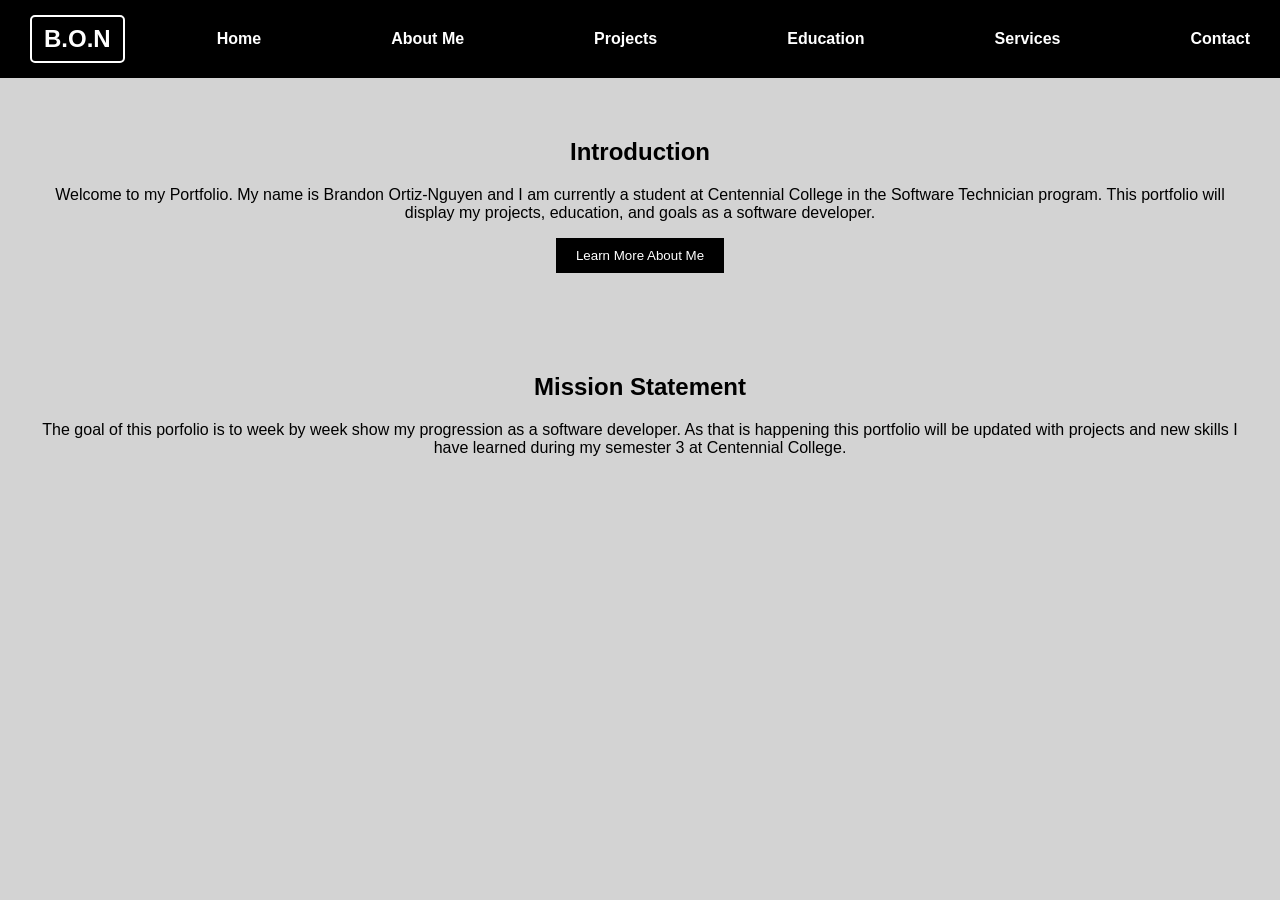
<file: index.html>
<!DOCTYPE html>
<html lang="en">
<head>
    <meta charset="utf-8" />
    <meta name="viewport" content="width=device-width, initial-scale=1" />
    <title>Home | Brandon's Portfolio</title>
    <link rel="stylesheet" href="css/style.css" />
   
</head>
<body>
    <nav>

        <!--Logo-->
        <div class="logo">B.O.N</div>
        <ul>
            <li><a href="index.html">Home</a></li>
            <li><a href="aboutme.html">About Me</a></li>
            <li><a href="projectpage.html">Projects</a></li>
            <li><a href="education.html">Education</a></li>
            <li><a href="services.html">Services</a></li>
            <li><a href="contact.html">Contact</a></li>
        </ul>
    </nav>

    <section>
        <h1>Introduction</h1>

        <p>
            Welcome to my Portfolio. My name is Brandon Ortiz-Nguyen and I am currently
            a student at Centennial College in the Software Technician program.
            This portfolio will display my projects, education, and goals as
            a software developer. 
        </p>

        <a href="aboutme.html">
            <button>Learn More About Me</button>
        </a>
    </section>
    
    <section>

        <!--Mission Statement-->
        <h1>Mission Statement</h1>

        <p>
            The goal of this porfolio is to week by week show my progression
            as a software developer. As that is happening this portfolio will be updated with projects
            and new skills I have learned during my semester 3 at Centennial College.
        </p>
    </section>

    <script src="js/script.js"></script>

      
    
</body>
</html>
</file>
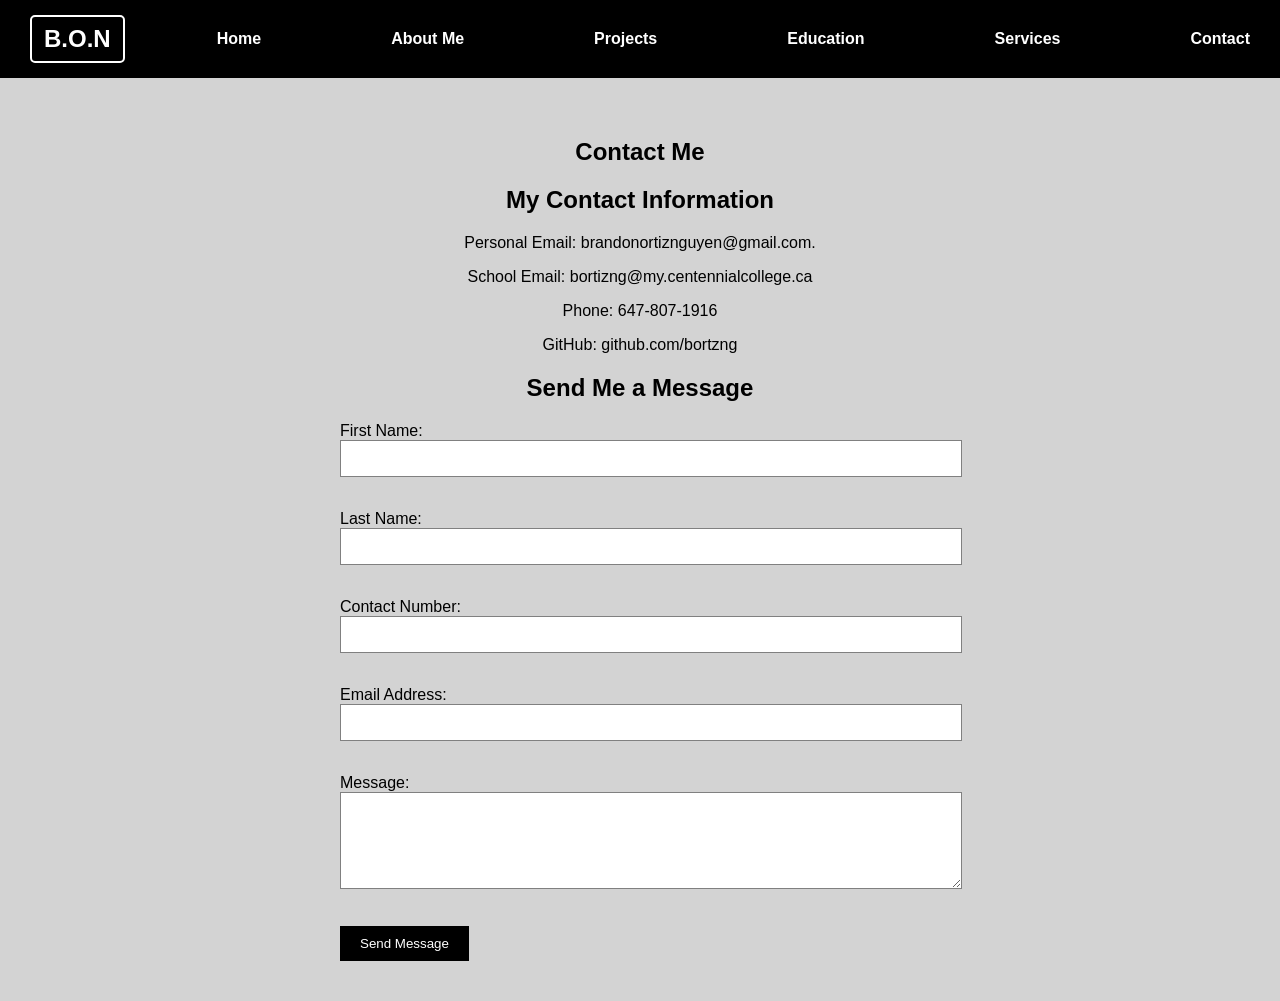
<file: contact.html>
<!DOCTYPE html>
<html>
<head>
    <title>Contact Me | Portfolio</title>
    <link rel="stylesheet" href="css/style.css">
</head>
<body>

   
    <nav>
        <div class="logo">B.O.N</div>

        <ul>
            <li><a href="index.html">Home</a></li>
            <li><a href="aboutme.html">About Me</a></li>
            <li><a href="projectpage.html">Projects</a></li>
            <li><a href="education.html">Education</a></li>
            <li><a href="services.html">Services</a></li>
            <li><a href="contact.html">Contact</a></li>
        </ul>
    </nav>

    <section>
        <!--Contact Info-->
        <h1>Contact Me</h1>

        <div class="contact-info">
            <h2>My Contact Information</h2>

            <p>Personal Email: brandonortiznguyen@gmail.com.</p>
            <p>School Email: bortizng@my.centennialcollege.ca</p>
            <p>Phone: 647-807-1916</p>
            <p>GitHub: github.com/bortzng</p>
        </div>

        <h2>Send Me a Message</h2>

         <!--Contact Form-->
        <form id="contactForm">

            <label for="fname">First Name:</label><br>
            <input type="text" id="fname" required><br><br>

            <label for="lname">Last Name:</label><br>
            <input type="text" id="lname" required><br><br>

            <label for="phone">Contact Number:</label><br>
            <input type="tel" id="phone" required><br><br>

            <label for="email">Email Address:</label><br>
            <input type="email" id="email" required><br><br>

            <label for="message">Message:</label><br>
            <textarea id="message" rows="5" cols="40" required></textarea><br><br>

            <button type="submit">Send Message</button>

        </form>
    </section>

    <script src="js/script.js"></script>

</body>
</html>
</file>
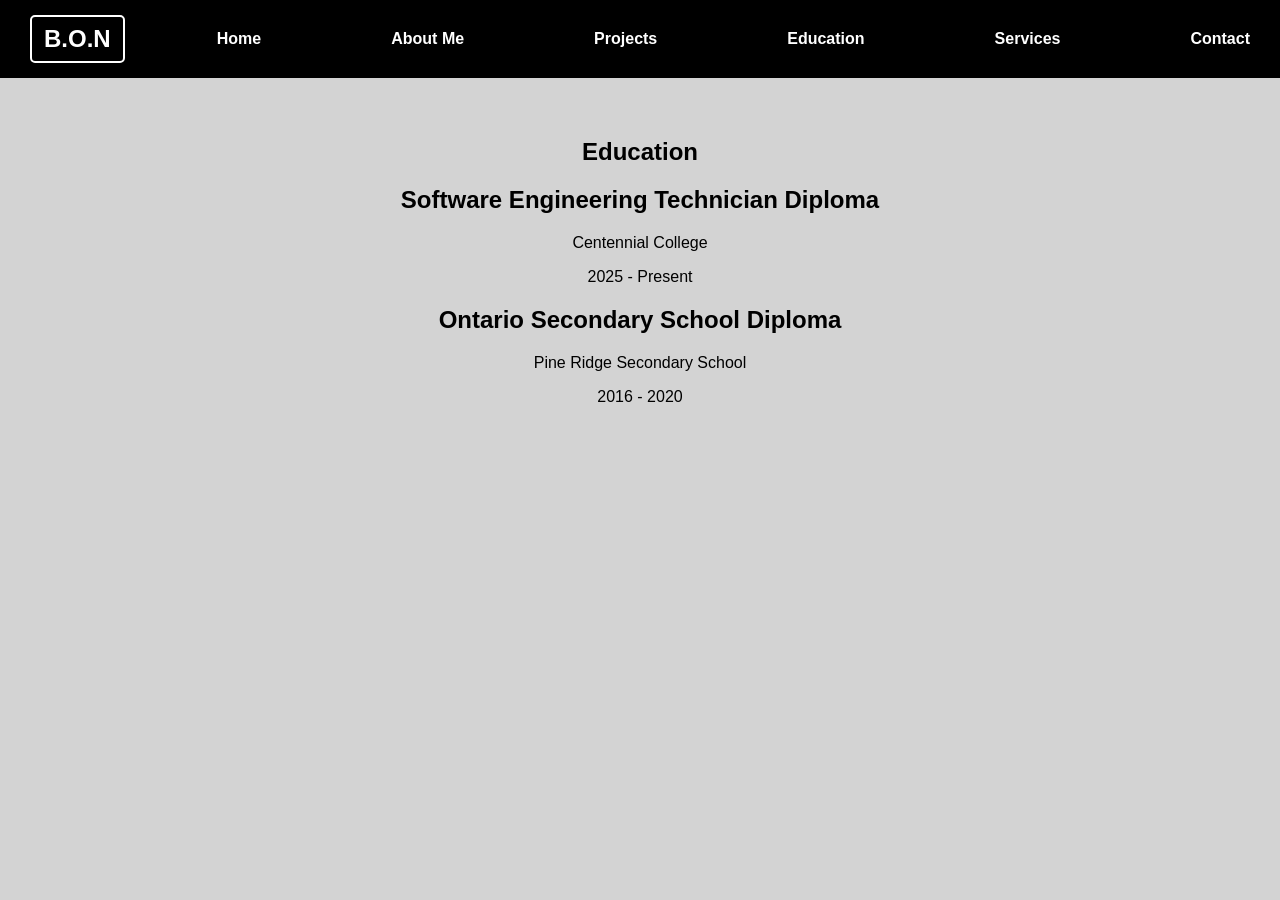
<file: education.html>
<!DOCTYPE html>
<html>
<head>
    <title>Education | Portfolio</title>
    <link rel="stylesheet" href="css/style.css">
</head>
<body>

  
    <nav>
        <div class="logo">B.O.N</div>

        <ul>
            <li><a href="index.html">Home</a></li>
            <li><a href="aboutme.html">About Me</a></li>
            <li><a href="projectpage.html">Projects</a></li>
            <li><a href="education.html">Education</a></li>
            <li><a href="services.html">Services</a></li>
            <li><a href="contact.html">Contact</a></li>
        </ul>
    </nav>

  
    <section>
        <h1>Education</h1>

        <!--Education Section-->

        <div class="education-item">
            <h2>Software Engineering Technician Diploma</h2>
            <p>Centennial College</p>
            <p>2025 - Present</p>
        </div>

        <div class="education-item">
            <h2>Ontario Secondary School Diploma</h2>
            <p>Pine Ridge Secondary School</p>
            <p>2016 - 2020</p>
        </div>

    </section>

</body>
</html>
</file>
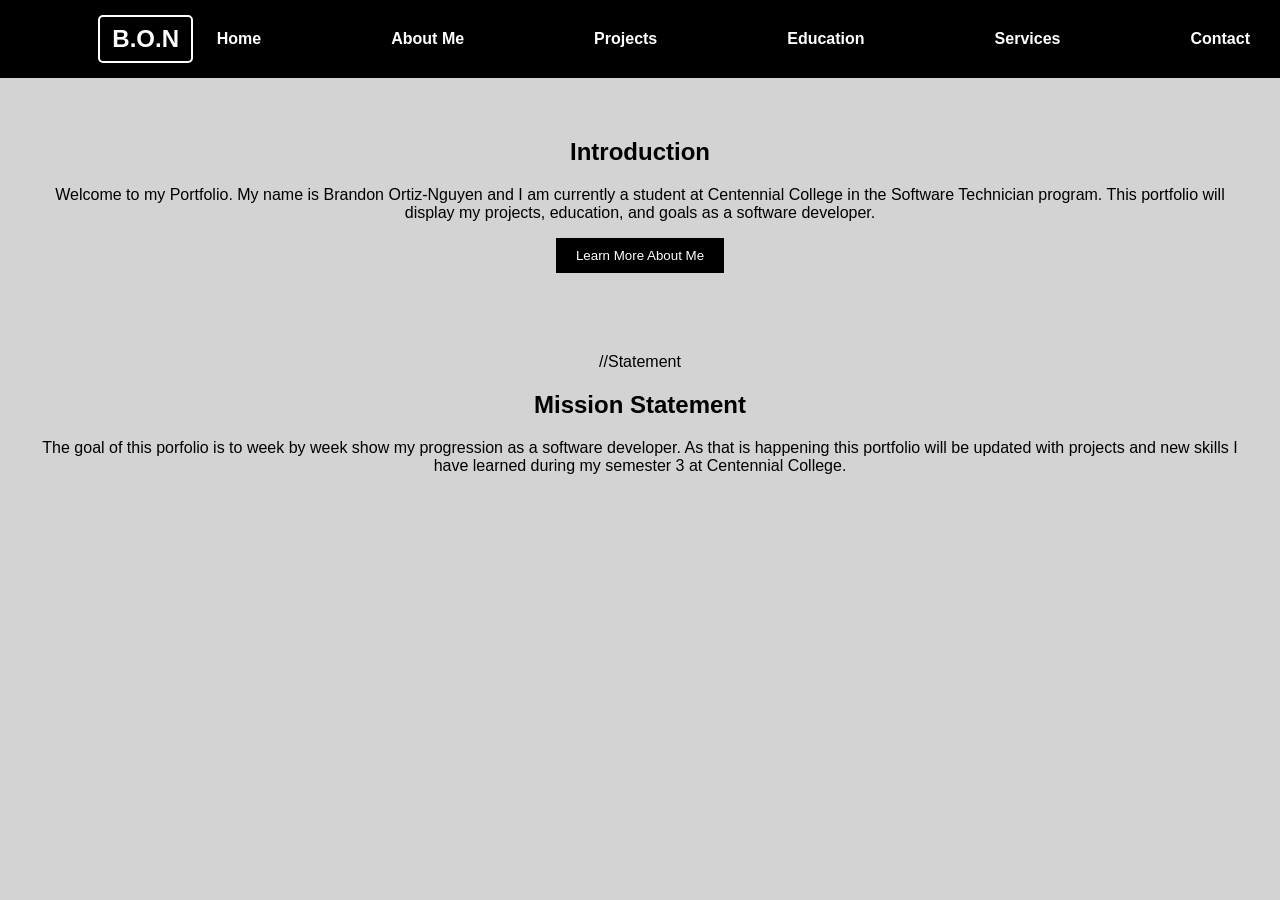
<file: homepage.html>
<!DOCTYPE html>
<html lang="en">
<head>
    <meta charset="utf-8" />
    <meta name="viewport" content="width=device-width, initial-scale=1" />
    <title>Home | Brandon's Portfolio</title>
    <link rel="stylesheet" href="css/style.css" />
   
</head>
<body>
    <nav>

        //Logo
        <div class="logo">B.O.N</div>
        <ul>
            <li><a href="homepage.html">Home</a></li>
            <li><a href="aboutme.html">About Me</a></li>
            <li><a href="projectpage.html">Projects</a></li>
            <li><a href="education.html">Education</a></li>
            <li><a href="services.html">Services</a></li>
            <li><a href="contact.html">Contact</a></li>
        </ul>
    </nav>

    <section>
        <h1>Introduction</h1>

        <p>
            Welcome to my Portfolio. My name is Brandon Ortiz-Nguyen and I am currently
            a student at Centennial College in the Software Technician program.
            This portfolio will display my projects, education, and goals as
            a software developer. 
        </p>

        <a href="aboutme.html">
            <button>Learn More About Me</button>
        </a>
    </section>
    
    <section>

        //Statement
        <h1>Mission Statement</h1>

        <p>
            The goal of this porfolio is to week by week show my progression
            as a software developer. As that is happening this portfolio will be updated with projects
            and new skills I have learned during my semester 3 at Centennial College.
        </p>
    </section>

    <script src="js/script.js"></script>

      
    
</body>
</html>
</file>
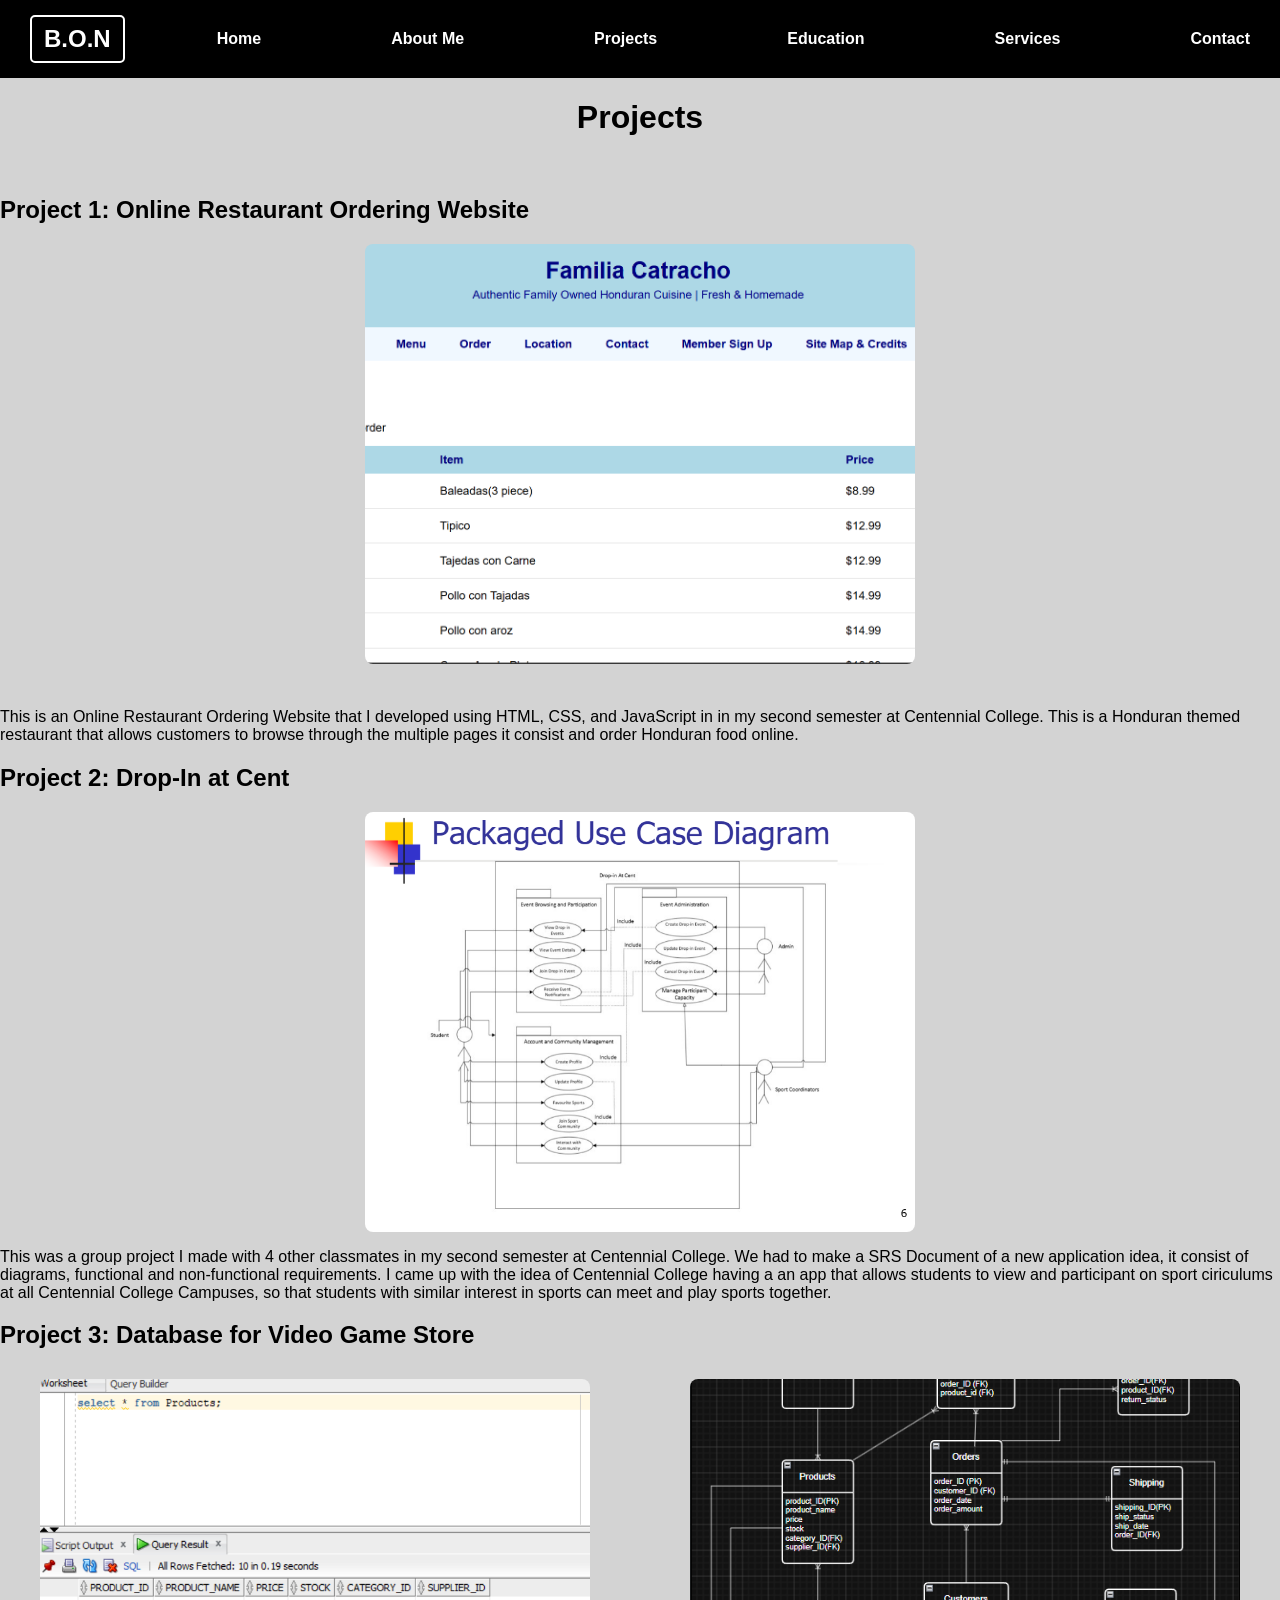
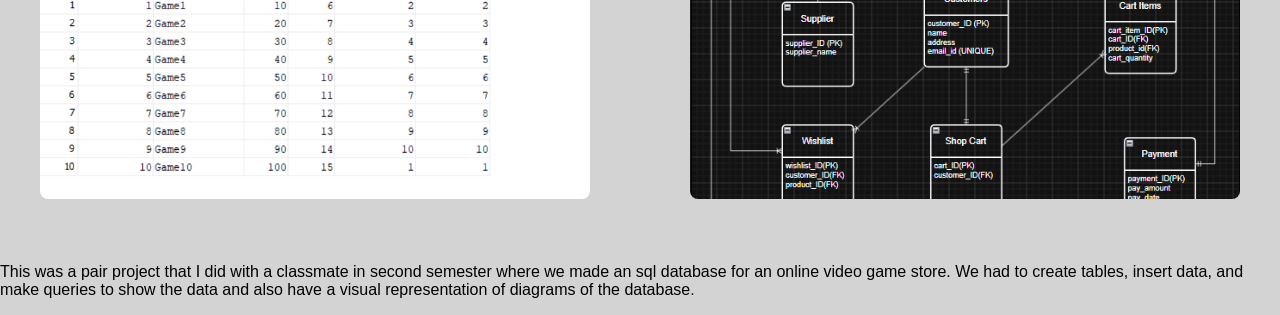
<file: projectpage.html>
<!DOCTYPE html>
<html>
<head>
    <title>Projects | Brandon's Portfolio</title>
    <link rel="stylesheet" href="css/style.css">
</head>

<body>

    <nav>
        <div class="logo">B.O.N</div>
        <ul>
            <li><a href="index.html">Home</a></li>
            <li><a href="aboutme.html">About Me</a></li>
            <li><a href="projectpage.html">Projects</a></li>
            <li><a href="education.html">Education</a></li>
            <li><a href="services.html">Services</a></li>
            <li><a href="contact.html">Contact</a></li>
        </ul>
    </nav>

    <h1>Projects</h1>

   <br>

   <!--Projects that I decided to put in my portfolio-->

    <div class="project-item">
        <h2>Project 1: Online Restaurant Ordering Website</h2>
        <img class="project-img" src="images/Honduran.png" alt="Honduras">
         <br>
         

        <p>
            This is an Online Restaurant Ordering Website that I developed using HTML, CSS, and JavaScript in
            in my second semester at Centennial College. This is a Honduran themed restaurant that allows customers
            to browse through the multiple pages it consist and order Honduran food online.
             
        </p>
    </div>

    <div class="project-item">
        <h2>Project 2: Drop-In at Cent</h2>
        <img class="project-img" src="images/Dropin.png" alt="Drop-in at Cent">


        <p>
            This was a group project I made with 4 other classmates in my second semester at Centennial
            College. We had to make a SRS Document of a new application idea, it consist of diagrams,
            functional and non-functional requirements. I came up with the idea of Centennial College
            having a an app that allows students to view and participant on sport ciriculums
            at all Centennial College Campuses, so that students with similar interest in sports can meet 
            and play sports together.
        </p>
    </div>

    <div class="project-item">
        <h2>Project 3: Database for Video Game Store</h2>
       
    <div class="project-images">
        <img class="project-img" src="images/Database.png" alt="Database">
        <img class="project-img" src="images/Diagram.png" alt="Diagram">
    </div>

         <br>
         <p>
           This was a pair project that I did with a classmate in second semester where we made an sql
           database for an online video game store. We had to create tables, insert data, and make 
           queries to show the data and also have a visual representation of diagrams of the database.
        </p>
    </div>

    

</body>
</html>
</file>
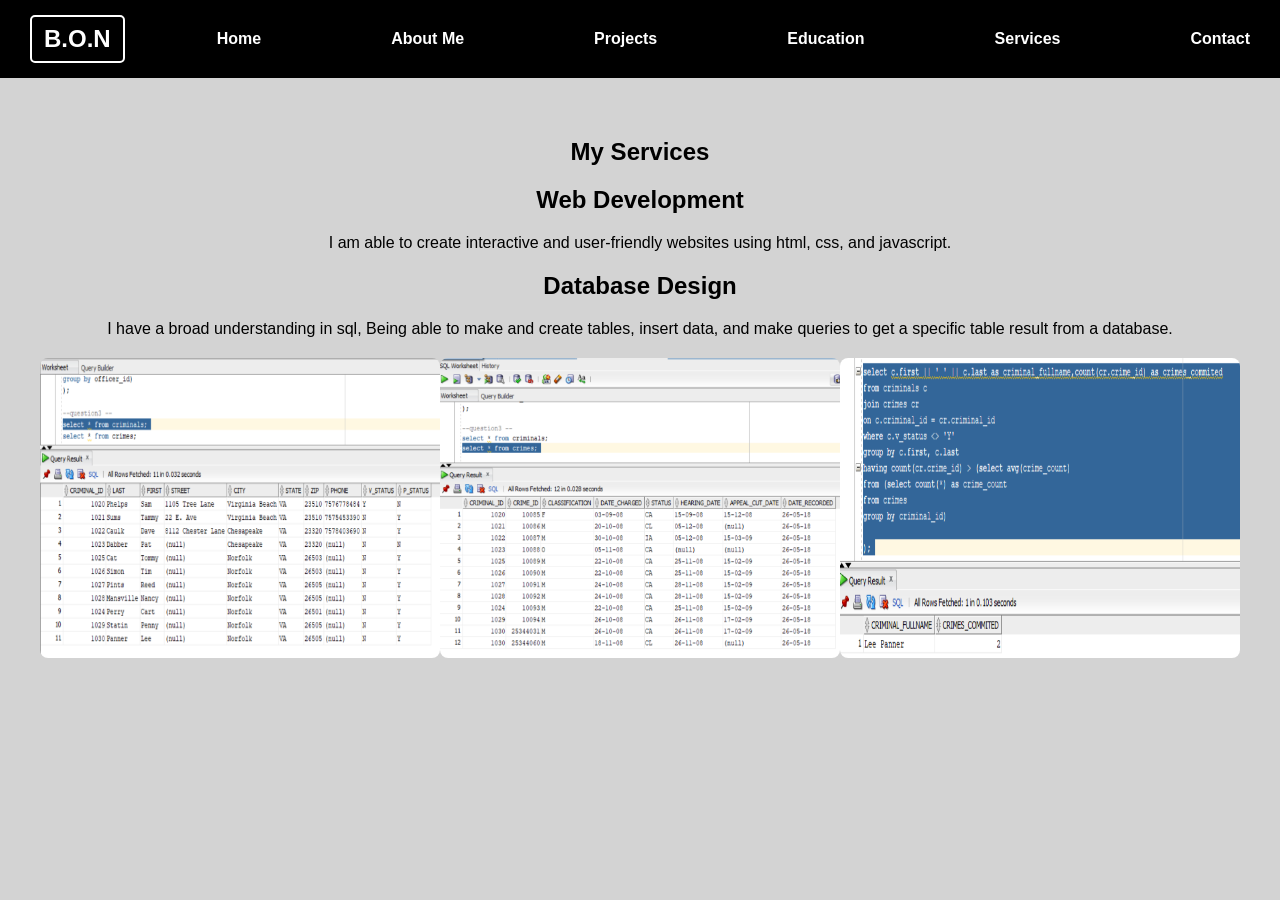
<file: services.html>
<!DOCTYPE html>
<html>
<head>
    <title>Services | Portfolio</title>
    <link rel="stylesheet" href="css/style.css">
</head>
<body>

  
    <nav>
        <div class="logo">B.O.N</div>

        <ul>
            <li><a href="index.html">Home</a></li>
            <li><a href="aboutme.html">About Me</a></li>
            <li><a href="projectpage.html">Projects</a></li>
            <li><a href="education.html">Education</a></li>
            <li><a href="services.html">Services</a></li>
            <li><a href="contact.html">Contact</a></li>
        </ul>
    </nav>

   
    <section>

        <!--Services I included in my portfolio-->
        <h1>My Services</h1>

        <div class="service">

            <h2>Web Development</h2>
            <p>I am able to create interactive and user-friendly websites using
                html, css, and javascript.
            </p>
        </div>


        <div class="service">
            

            <h2>Database Design</h2>
            <p>I have a broad understanding in sql, Being able to make and create tables,
                insert data, and make queries to get a specific table result from a database.
            </p>

            
        </div>

        <div class = "image-row">
            <!--Images of my services-->
            <img src="images/Database2.png" alt="Database Design">
            <img src="images/Database3.png" alt="Database Design">
            <img src="images/Database4.png" alt="Database Design">
        </div>

    </section>

</body>
</html>
</file>
<file: css/style.css>
body {
    font-family: Arial, sans-serif;
    margin: 0;
    padding: 0;
    background-color: lightgray;
    color: black;
}

h1 {
    text-align: center;
}


nav {
    background-color: black;
    display: flex;
    justify-content: space-between;
    align-items: center;
    padding: 15px 30px;
}

.logo {
    color: white;
    font-size: 24px;
    font-weight: bold;
    border: 2px solid white;
    padding: 8px 12px;
    border-radius: 5px;
}

img {
    max-width: 100%;
    height: auto;
  
}

.image-row {
    display: flex;
    justify-content: center;  
    align-items: center;
    gap: px;
    flex-wrap: wrap;
    margin: 20px auto;
}

.image-row img {
    width: 400px;
    max-width: 90%;
    height: 300px;
    border-radius: 8px;
    
}

.project-img {
    display: block;
    margin: 10px auto;
    width: 550px;
    height:420px;
    object-fit: cover;
    border-radius: 8px;
}

.project-images {
    display: flex;
    justify-content: center;
    align-items: center;
    gap: 20px;
    flex-wrap: wrap;
    margin: 20px auto;
}

nav ul {
    list-style: none;
    display: flex;
    gap: 130px;
    margin: 0;
    padding: 0;
}

nav ul li a {
    color: white;
    text-decoration: none;
    font-weight: bold;
}

nav ul li a:hover {
    color: deepskyblue;
}

section {
    padding: 40px;
    text-align: center;
}


table {
    margin: 20px auto;
    border-collapse: collapse;
    width: 80%;
    background-color: white;
}

th,
td {
    border: 1px solid gray;
    padding: 12px;
}

th {
    background-color: black;
    color: white;
}

form {
    width: 50%;
    margin: auto;
    text-align: left;
}

input,
textarea {
    width: 100%;
    padding: 10px;
    margin-bottom: 15px;
    border: 1px solid gray;
}

button {
    background-color: black;
    color: white;
    padding: 10px 20px;
    border: none;
}

button:hover {
    background-color: deepskyblue;
}
</file>
